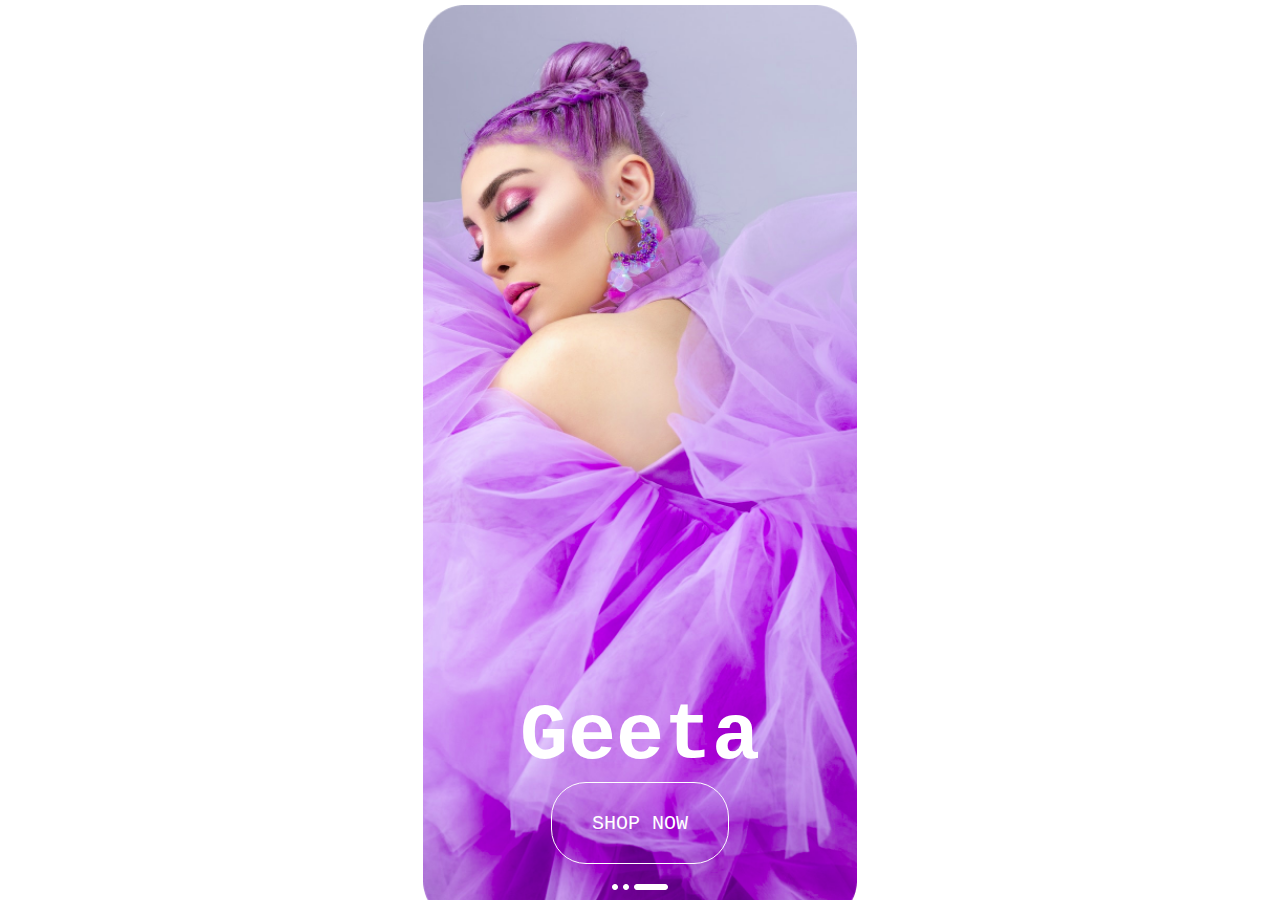
<file: index.html>
<!DOCTYPE html>
<html lang="es">
<head>
    <meta charset="UTF-8">
    <meta name="viewport" content="width=device-width, initial-scale=1.0">
    <title>Online Retails</title>

    <link rel="stylesheet" href="pages/login/login.css">
    <link rel="stylesheet" href="config.css">
    <link rel="stylesheet" href="componentes/banner/banner.css">
</head>
<body>
    <script src="main.js" type="module"></script>
</body>
</html>
</file>
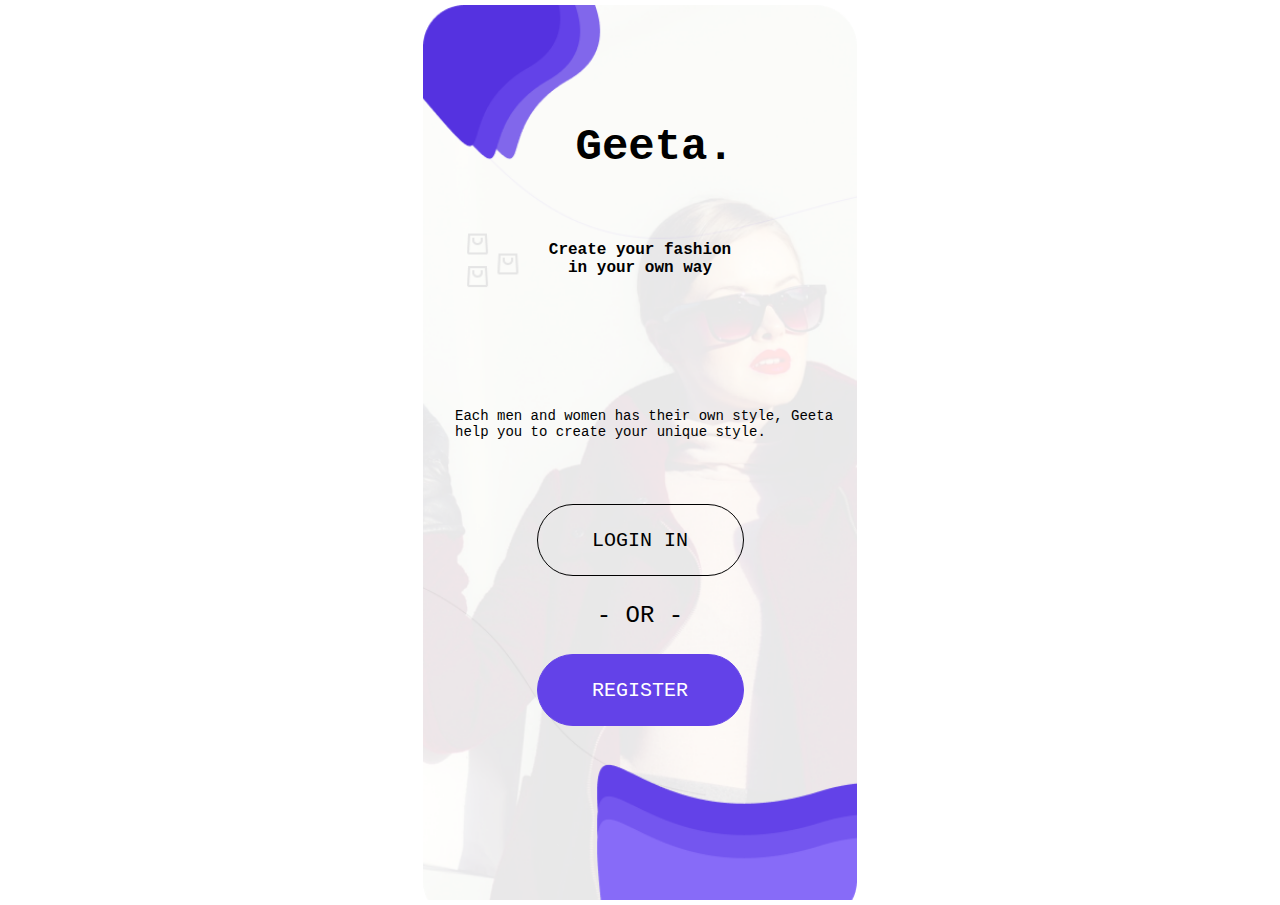
<file: pages/login/login.html>
<!DOCTYPE html>
<html lang="es">
<head>
    <meta charset="UTF-8">
    <meta name="viewport" content="width=device-width, initial-scale=1.0">
    <title>Login</title>
    <link rel="stylesheet" href="login.css">
    <link rel="stylesheet" href="../../componentes/bannerLogin/bannerLogin.css">
    <link rel="stylesheet" href="../../config.css">
</head>
<body>
    <script src="login.js" type="module"></script>
</body>
</html>
</file>
<file: pages/login/login.css>
.login {
    width: 414px;
    height: 875px;
    background-image: url("../../assets/fonts/Splash.png");
    background-size: cover;
    background-position: top;
    padding: 1rem;

    display: grid;
    justify-content: center;
    justify-items: center;
    grid-template-rows: 1fr auto 15%;
}

.titulo{
    color: black;
    height: 20px;
    width: 129px;
    font-size: 4.4rem;
    display: flex;
    margin-top: -480px;
}

.h3{
    width: 200px;
    text-align: center;
    height: 48px;
    font-size: 1.6rem;
    display: flex;
    margin-top: -1000px;
}

.parrafo{
margin-left: 30px;
top: 45px;
    width: 400px;
    height: 60px;
    font-size: 1.4rem;
    display: flex;
    margin-top: -800px;
}



.l-boton{
    height: 4rem;
    width: 125px;
    color: rgb(0, 0, 0);
    border: 1px solid rgb(0, 0, 0);
    border-radius: 56px;
    padding: 1.5rem 4rem;
    font-size: 2rem;
    margin-top: -700px;
    cursor: pointer;

    display: flex;
    align-items: center;
    justify-content: center;
}

.or {
    font-size: 2.4rem;
    margin-top: -550px;
}

.r-boton{
    height: 4rem;
    cursor: pointer;
    width: 125PX;
    color:#ffffff;
    border: 1px solid #6342E8;
    border-radius: 56px;
    background-color: #6342E8;
    padding: 1.5rem 4rem;
    font-size: 2rem;
    margin-top: -400px;

    display: flex;
    align-items: center;
    justify-content: center;
}

.ocultar{
    display: none;
}
</file>
<file: config.css>
* {
    margin: 0;
    padding: 0;
    box-sizing: 0;
    align-items: center;
}
html {
    font-family: monospace;
    font-size: 10px;
}
body {
    display: flex;
    margin: 5px;
    justify-content: center;
    align-items: center;
    flex-direction: column;
}
</file>
<file: componentes/banner/banner.css>
.div-banner {
    width: 414px;
    height: 875px;
    background-image: url("../../assets/fonts/loading.png");
    background-size: cover;
    background-position: top;
    padding: 1rem;

    display: grid;
    grid-template-rows: 1fr auto auto auto;
    justify-content: center;
    justify-items: center;
}

.div-banner span{
    grid-row: 2/3;
    color: white;
    font-size: 8rem;
    font-weight: 900;
}

.div-banner .a-boton {
    grid-row: 3/4;
    text-decoration: none;
    cursor: pointer;
    height: 5rem;
    color: white;
    border: 1px solid white;
    border-radius: 35px;
    padding: 1.5rem 4rem;
    font-size: 2rem;

    display: flex;
    align-items: center;
    justify-content: center;
}

.puntos{
    grid-row: 4;
    width: 56px;
    height: 6px;
    margin-top: 2rem;

    align-items: center;
    justify-content: center;
    display: flex;
}
</file>
<file: componentes/bannerLogin/bannerLogin.css>
.fondo1{
    width: 414px;
    height: 875px;
    padding: 1rem;
    top: 0;
  border: 1px solid black;
    position: absolute;
    justify-content: center;
}

.fondo2{
    position: relative;
    width: 414px;
    height: 434px;
    background-color:#785beb ;
   
}

.img1{
    position: relative;
    left: 165px;
    width: 186px;
    height: 278px;
    top: -45rem;
}

.img2{
    top: -40rem;
    width: 121.68px;
    height: 382.43px;
    position: relative;
    left: 55px;
}

.welcome{
    position: relative;
    color: rgb(255, 255, 255);
    font-size: 24px;
    top: -75rem;
    margin: 3.5rem;
}

.emailT{
    position: relative;
    top: -60rem;
    left: -2rem;
    font-weight: 700;
    font-size: 14px;
}

.textoP{
    position: relative;
    top: -75rem;
    margin: 6rem;
    left: -3rem;
    color: rgb(255, 255, 255);
    font-size:14px ;
}

.log {
    font-size:18px ;
    position: relative;
    top: -70rem;
    left: 3rem;
    color: rgb(255, 255, 255);
}

.emailCuadro1{
    border: 1px solid black;
    position: relative;
    top: -58rem;
    width:324px;
    height: 50px;
    border-radius: 1rem;
    left: 5rem;
    display: flex;
}

.emailText{
    left: 5rem;
}

.carta{
    left: -3rem;
}

.pass{
    position: relative;
    font-weight: 700;
    top: -540px;
    left: 4rem;
    font-size: 14px;
}

.passCuadro{
    position: relative;
    top: -53rem;
    left: 5rem;
    display: flex;
    width:324px;
    height: 50px;
    border-radius: 1rem;
    border: 1px solid black;
}

.opciones-login{
    justify-content: space-between;
    display: flex;
    position: relative;
    top: -50rem;
    width: 324px;
    left: 5rem;
}

.rememberT{
    font-size:12px ;
    position: relative;
    left: 1rem;
}

.forgot-pass{
    font-size: 12px;
    color: #785beb ;
}

.login-btn{
    width: 324px;
    height: 54px;
    background-color: #785beb;
    border-radius: 3rem;
    position: relative;
    top: -48rem;
    display: flex;
    align-items: center;
    justify-content: center;
    color: white;
    font-weight: 700;
    font-size: 11px;
    left: 5rem;
}

.contenedor-text2{
    position: relative;
    top: -45rem;
    left: 5rem;
    width: 324px;
    display: flex;
    justify-content: center;
}

.Account{
    margin-left: 1rem;
    color: #785beb;
}
</file>
